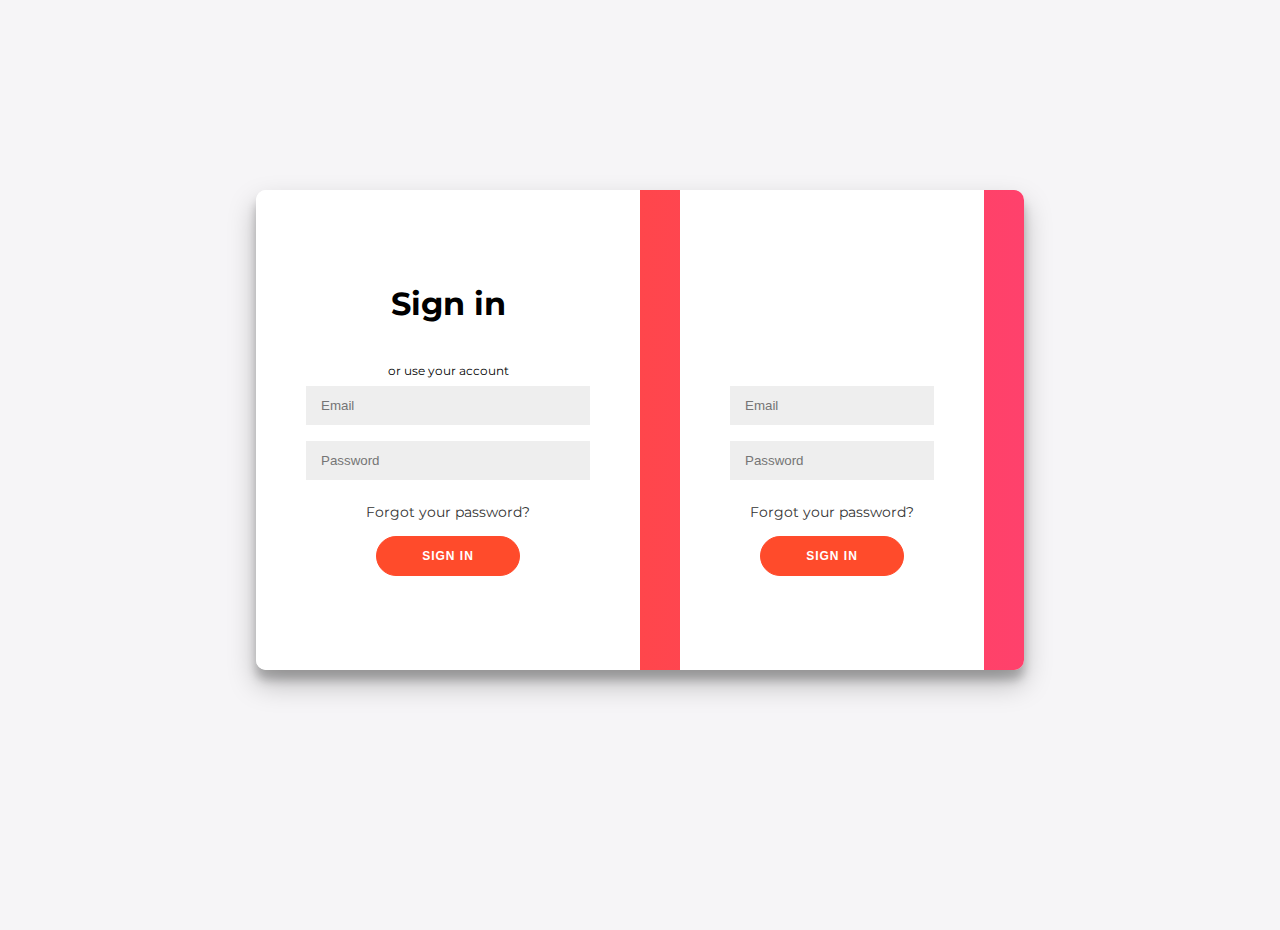
<file: test.html>
<!DOCTYPE html>
<html lang="en">
<head>
    <meta charset="UTF-8">
    <meta name="viewport" content="width=device-width, initial-scale=1.0">
    <link rel="stylesheet" href="test.css">
    
    <title>Document</title>
</head>
<body>
    
<div class="container" id="container">

	<div class="overlay-container">
		<div class="overlay">
			<div class="overlay-panel overlay-right">
                <form action="#">
                    <h1>Sign in</h1>
                    <div class="social-container">
                    </div>
                    <span>or use your account</span>
                    <input type="email" placeholder="Email" />
                    <input type="password" placeholder="Password" />
                    <a href="#">Forgot your password?</a>
                    <button>Sign In</button>
                </form>
			</div>
		</div>
    </div>
    <div class="form-container sign-in-container">
		<form action="#">
			<h1>Sign in</h1>
			<div class="social-container">
			</div>
			<span>or use your account</span>
			<input type="email" placeholder="Email" />
			<input type="password" placeholder="Password" />
			<a href="#">Forgot your password?</a>
			<button>Sign In</button>
		</form>
	</div>
</div>

</body>
</html>
</file>
<file: test.css>
@import url('https://fonts.googleapis.com/css?family=Montserrat:400,800');

* {
	box-sizing: border-box;
}

body {
	background: #f6f5f7;
	display: flex;
	justify-content: center;
	align-items: center;
	flex-direction: column;
	font-family: 'Montserrat', sans-serif;
	height: 100vh;
	margin: -20px 0 50px;
}

h1 {
	font-weight: bold;
	margin: 0;
}

h2 {
	text-align: center;
}

p {
	font-size: 14px;
	font-weight: 100;
	line-height: 20px;
	letter-spacing: 0.5px;
	margin: 20px 0 30px;
}

span {
	font-size: 12px;
}

a {
	color: #333;
	font-size: 14px;
	text-decoration: none;
	margin: 15px 0;
}

button {
	border-radius: 20px;
	border: 1px solid #FF4B2B;
	background-color: #FF4B2B;
	color: #FFFFFF;
	font-size: 12px;
	font-weight: bold;
	padding: 12px 45px;
	letter-spacing: 1px;
	text-transform: uppercase;
	transition: transform 80ms ease-in;
}


button:active {
	transform: scale(0.95);
}

button:focus {
	outline: none;
}

button.ghost {
	background-color: transparent;
	border-color: #FFFFFF;
}

form {
	background-color: #FFFFFF;
	display: flex;
	align-items: center;
	justify-content: center;
	flex-direction: column;
	padding: 0 50px;
	height: 100%;
	text-align: center;
}

input {
	background-color: #eee;
	border: none;
	padding: 12px 15px;
	margin: 8px 0;
	width: 100%;
}

.container {
	background-color: #fff;
	border-radius: 10px;
  	box-shadow: 0 14px 28px rgba(0,0,0,0.25), 
			0 10px 10px rgba(0,0,0,0.22);
	position: relative;
	overflow: hidden;
	width: 768px;
	max-width: 100%;
	min-height: 480px;
}

.form-container {
	position: absolute;
	top: 0;
	height: 100%;
	transition: all 0.6s ease-in-out;
}

.sign-in-container {
	left: 0;
	width: 50%;
	z-index: 2;
}

.container.right-panel-active .sign-in-container {
	transform: translateX(100%);
}

.sign-up-container {
	left: 0;
	width: 50%;
	opacity: 0;
	z-index: 1;
}

.container.right-panel-active .sign-up-container {
	transform: translateX(100%);
	opacity: 1;
	z-index: 5;
	animation: show 0.6s;
}

@keyframes show {
	0%, 49.99% {
		opacity: 0;
		z-index: 1;
	}
	
	50%, 100% {
		opacity: 1;
		z-index: 5;
	}
}

.overlay-container {
	position: absolute;
	top: 0;
	left: 50%;
	width: 50%;
	height: 100%;
	overflow: hidden;
	transition: transform 0.6s ease-in-out;
	z-index: 100;
}

.container.right-panel-active .overlay-container{
	transform: translateX(-100%);
}

.overlay {
	background: #FF416C;
	background: -webkit-linear-gradient(to right, #FF4B2B, #FF416C);
	background: linear-gradient(to right, #FF4B2B, #FF416C);
	background-repeat: no-repeat;
	background-size: cover;
	background-position: 0 0;
	color: #FFFFFF;
	position: relative;
	left: -100%;
	height: 100%;
	width: 200%;
  	transform: translateX(0);
	transition: transform 0.6s ease-in-out;
}

.container.right-panel-active .overlay {
  	transform: translateX(50%);
}

.overlay-panel {
	position: absolute;
	display: flex;
	align-items: center;
	justify-content: center;
	flex-direction: column;
	padding: 0 40px;
	text-align: center;
	top: 0;
	height: 100%;
	width: 50%;
	transform: translateX(0);
	transition: transform 0.6s ease-in-out;
}

.overlay-left {
	transform: translateX(-20%);
}

.container.right-panel-active .overlay-left {
	transform: translateX(0);
}

.overlay-right {
	right: 0;
	transform: translateX(0);
}

.container.right-panel-active .overlay-right {
	transform: translateX(20%);
}

.social-container {
	margin: 20px 0;
}

.social-container a {
	border: 1px solid #DDDDDD;
	border-radius: 50%;
	display: inline-flex;
	justify-content: center;
	align-items: center;
	margin: 0 5px;
	height: 40px;
	width: 40px;
}

footer {
    background-color: #222;
    color: #fff;
    font-size: 14px;
    bottom: 0;
    position: fixed;
    left: 0;
    right: 0;
    text-align: center;
    z-index: 999;
}

footer p {
    margin: 10px 0;
}

footer i {
    color: red;
}

footer a {
    color: #3c97bf;
    text-decoration: none;
}
</file>
